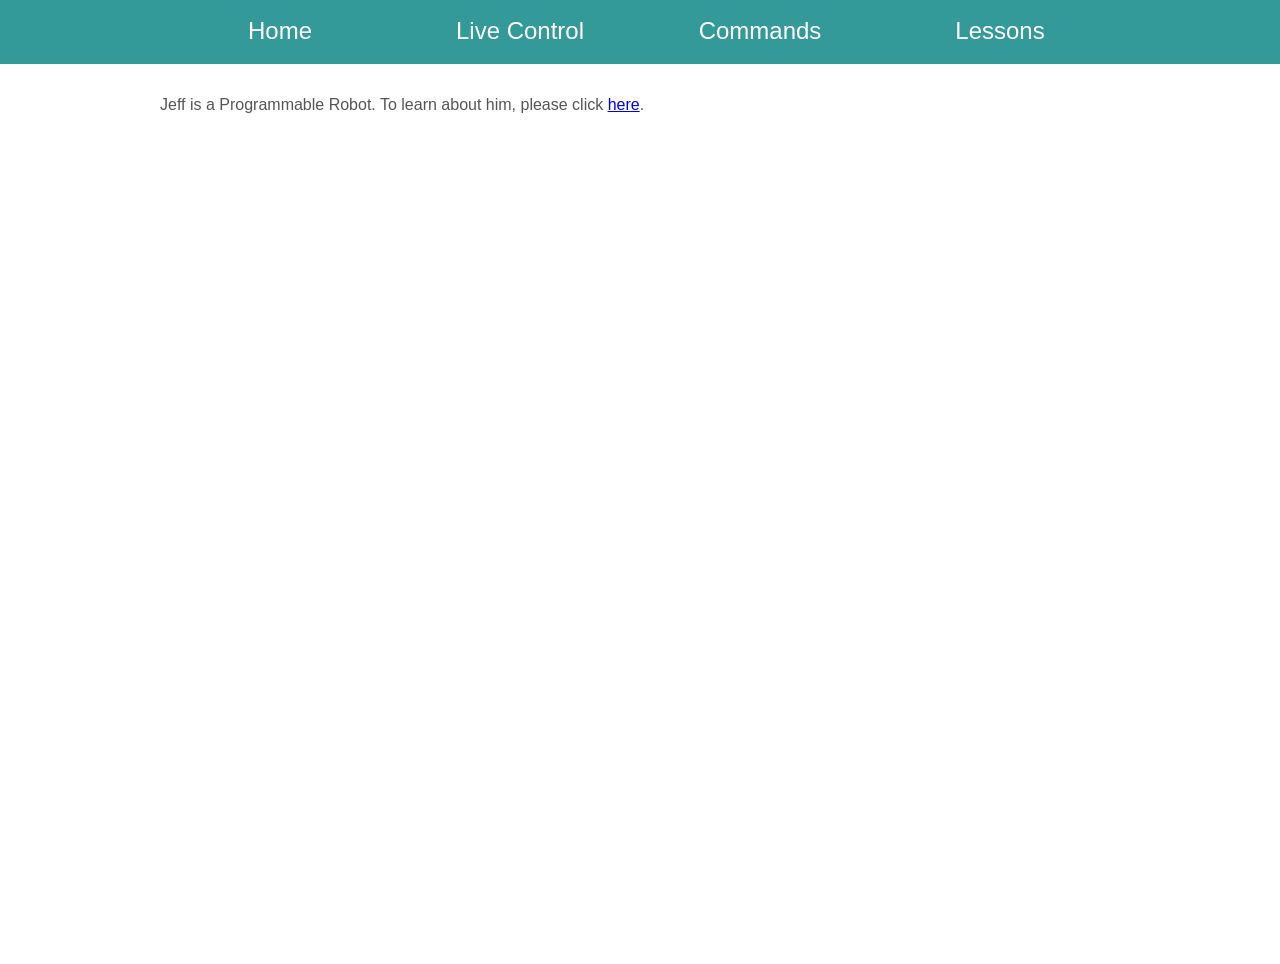
<file: jeff_control/www/index.html>
<!DOCTYPE html>
<html>
<head>
	<meta name="viewport" content="width=device-width, initial-scale=1.0">
	<title>Jeff</title>

	<link rel="stylesheet" href="styles/base.css">
	<link rel="stylesheet" href="styles/commands.css">

	<script type="text/javascript" src="js/zepto.min.js"></script>
	<script type="text/javascript" src="js/navbar.js"></script>

</head>

<body>

	<div id="navbar"></div>
	<div id="menu_content"></div>
	<div id="background" onclick="close_menu();"></div>

	<div id="content">

		<p>Jeff is a Programmable Robot. To learn about him, please click <a href="about.html">here</a>.</p>

	</div>

</body>
</html>
</file>
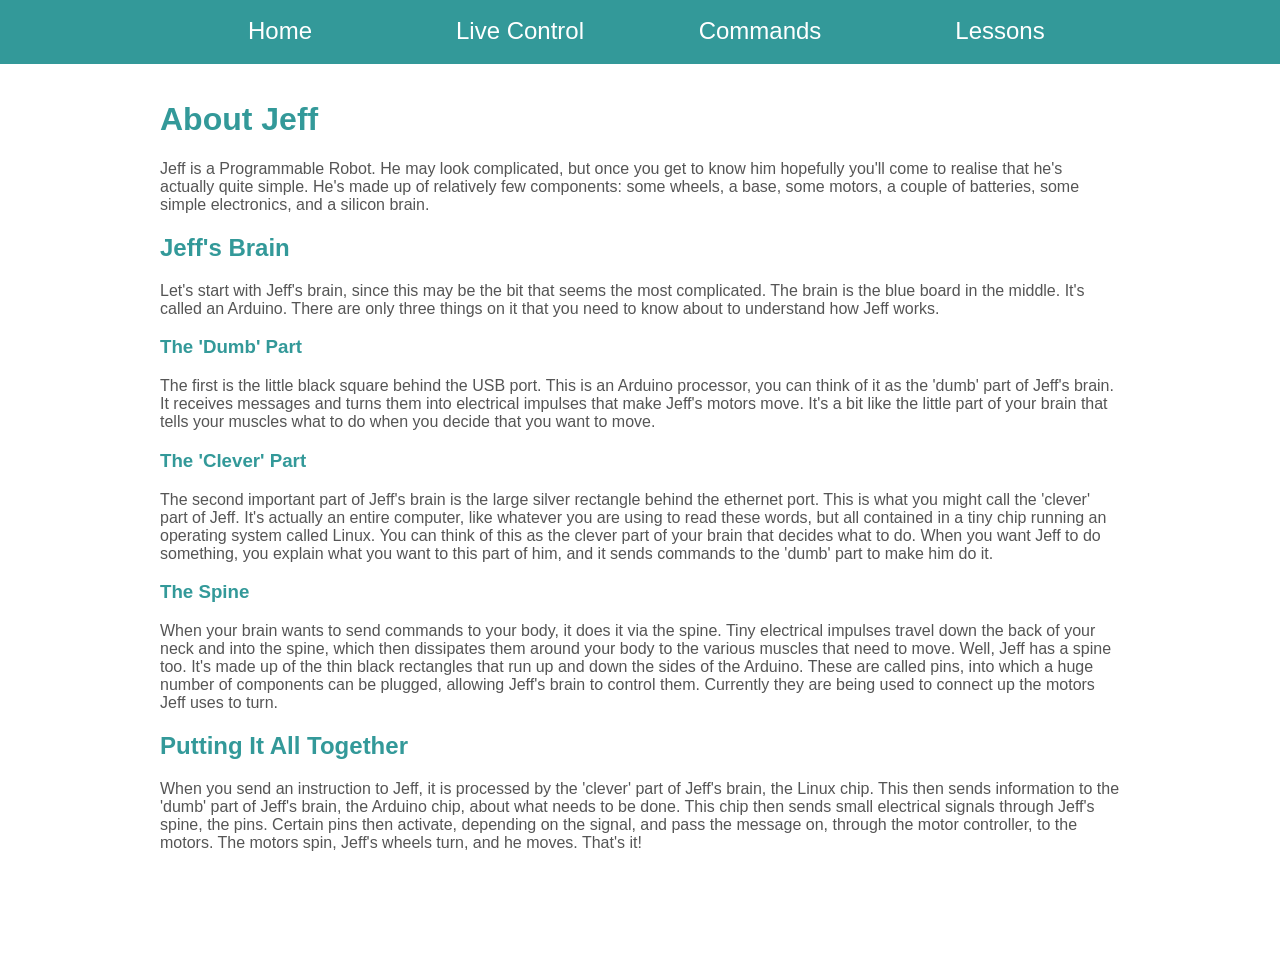
<file: jeff_control/www/about.html>
<!DOCTYPE html>
<html>
<head>
	<meta name="viewport" content="width=device-width, initial-scale=1.0">
	<title>About Jeff</title>

	<link rel="stylesheet" href="styles/base.css">
	<link rel="stylesheet" href="styles/about.css">

	<script type="text/javascript" src="js/zepto.min.js"></script>
	<script type="text/javascript" src="js/navbar.js"></script>
</head>
<body>
	
	<div id="navbar"></div>
	<div id="menu_content"></div>
	<div id="background" onclick="close_menu();"></div>

	<div id="content">

		<h1>About Jeff</h1>

		<p>Jeff is a Programmable Robot. He may look complicated, but once you get to know him hopefully you'll come to realise that he's actually quite simple. He's made up of relatively few components: some wheels, a base, some motors, a couple of batteries, some simple electronics, and a silicon brain.</p>

		<h2>Jeff's Brain</h2>

		<p>Let's start with Jeff's brain, since this may be the bit that seems the most complicated. The brain is the blue board in the middle. It's called an Arduino. There are only three things on it that you need to know about to understand how Jeff works.</p>

		<h3>The 'Dumb' Part</h3>

		<p>The first is the little black square behind the USB port. This is an Arduino processor, you can think of it as the 'dumb' part of Jeff's brain. It receives messages and turns them into electrical impulses that make Jeff's motors move. It's a bit like the little part of your brain that tells your muscles what to do when you decide that you want to move.</p>

		<h3>The 'Clever' Part</h3>

		<p>The second important part of Jeff's brain is the large silver rectangle behind the ethernet port. This is what you might call the 'clever' part of Jeff. It's actually an entire computer, like whatever you are using to read these words, but all contained in a tiny chip running an operating system called Linux. You can think of this as the clever part of your brain that decides what to do. When you want Jeff to do something, you explain what you want to this part of him, and it sends commands to the 'dumb' part to make him do it.</p>

		<h3>The Spine</h3>

		<p>When your brain wants to send commands to your body, it does it via the spine. Tiny electrical impulses travel down the back of your neck and into the spine, which then dissipates them around your body to the various muscles that need to move. Well, Jeff has a spine too. It's made up of the thin black rectangles that run up and down the sides of the Arduino. These are called pins, into which a huge number of components can be plugged, allowing Jeff's brain to control them. Currently they are being used to connect up the motors Jeff uses to turn.</p>

		<h2>Putting It All Together</h2>

		<p>When you send an instruction to Jeff, it is processed by the 'clever' part of Jeff's brain, the Linux chip. This then sends information to the 'dumb' part of Jeff's brain, the Arduino chip, about what needs to be done. This chip then sends small electrical signals through Jeff's spine, the pins. Certain pins then activate, depending on the signal, and pass the message on, through the motor controller, to the motors. The motors spin, Jeff's wheels turn, and he moves. That's it!</p>

	</div>

	<div id="footer"></div>

</body>
</html>
</file>
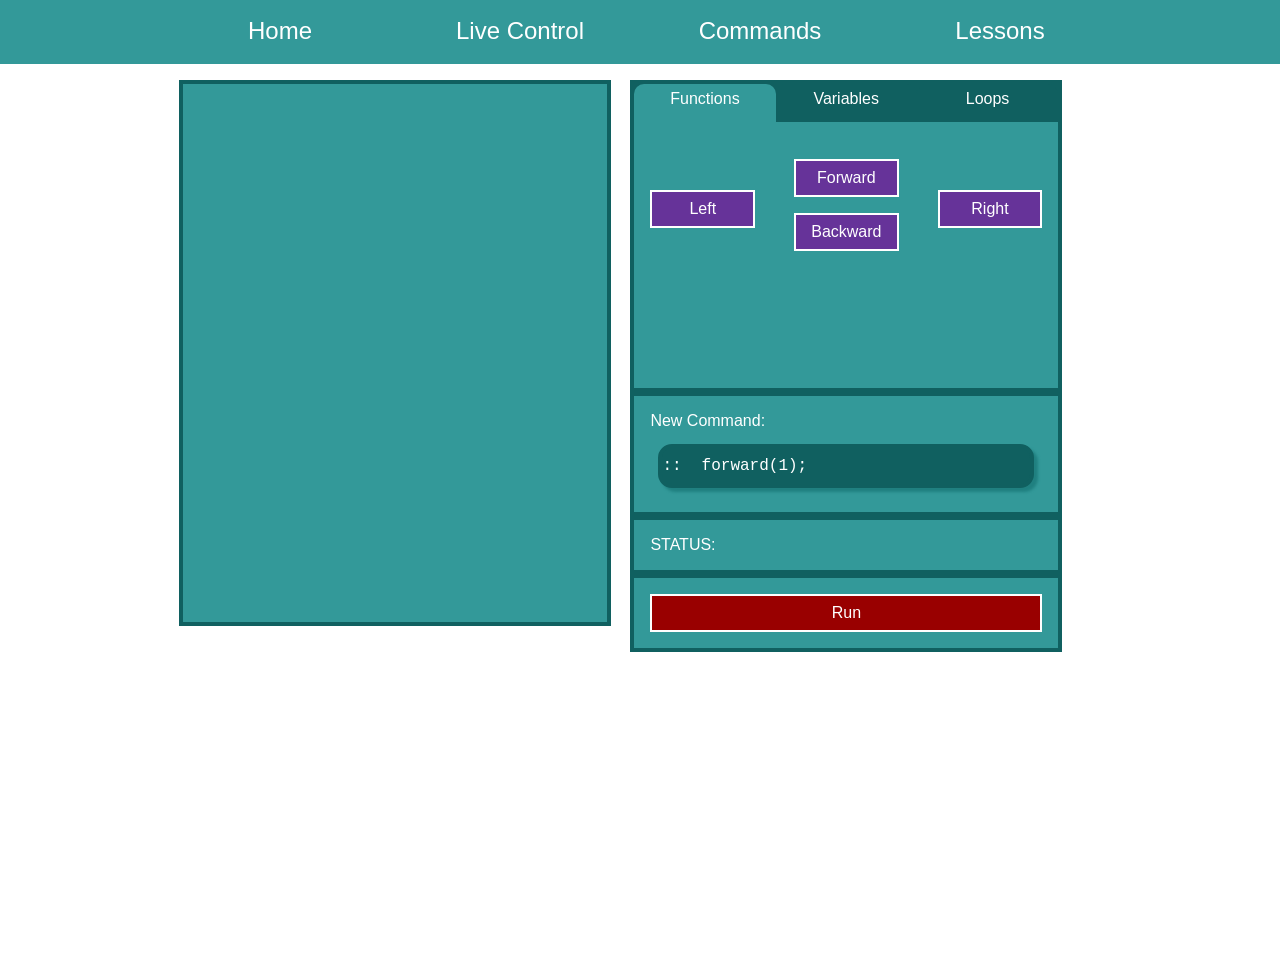
<file: jeff_control/www/commands.html>
<!DOCTYPE text/html>
<html>
<head>
	<meta name="viewport" content="width=device-width, initial-scale=1.0">
	<title>Jeff Commands</title>

	<link rel="stylesheet" href="styles/base.css">
	<link rel="stylesheet" href="styles/commands.css">

	<script type="text/javascript" src="js/zepto.min.js"></script>
	<script type="text/javascript" src="js/command_script.js"></script>
	<script type="text/javascript" src="js/navbar.js"></script>
	<script type="text/javascript" src="js/sortable.min.js"></script>				<!-- "Sortable" library -->

</head>

<body>

	<div id="navbar"></div>
	<div id="menu_content"></div>
	<div id="background" onclick="close_menu();"></div>

	<div id="content">

	<!-- List of commands to send to Jeff -->
	<div id="command_list">
		<div id="commands"></div>
	</div>

	<!-- Control section (for adding new commands) -->
	<div id="control_box">

		<div id="controls_inner">

			<!-- Tabs for different types of command (functions, variables, loops) -->
			<div id="control_tabs">
				<div id="functions_tab" class="tab_active" onclick="activate_tab(this.id)">Functions</div>
				<div id="variables_tab" class="tab_inactive" onclick="activate_tab(this.id)">Variables</div>
				<div id="loops_tab" class="tab_inactive" onclick="activate_tab(this.id)">Loops</div>
			</div>

			<!-- Controls Tab -->
			<div id="control_functions" class="control_active">

				<div class="button_position_ctrl"></div>
         
				<!-- Movement buttons. -->
				<div id="left_button" class="button_inactive" onclick="add_varnum('left');">Left</div>
				<div id="right_button" class="button_inactive" onclick="add_varnum('right');">Right</div>
				<div id="forward_button" class="button_inactive" onclick="add_varnum('forward');">Forward</div>
				<div id="backward_button" class="button_inactive" onclick="add_varnum('backward');">Backward</div>

				<div class="button_position_ctrl"></div>

				<!-- Duration of command. -->
				<div id="time_select" class="number_input_inactive">
					<form onsubmit="return add_div()">
						<!-- HTML5 form verification for correct input type. (Safari still requires JS checks) -->
						<input id="time" class="div_amt" type="number" min="0" max="100" step="0.001" value="1"></input>
							<p>seconds</p>
						<input class="submit_button" type="submit" value="Add">
					</form>
				</div>

				<div class="button_position_ctrl"></div>
            
			</div>
			
			<!-- Variables Tab -->
			<div id="control_variables" class="control_inactive">
					<!-- Variables buttons. -->
					<p> Variables buttons will go here </p>
			</div>
			
			<!-- Loops Tab -->
			<div id="control_loops" class="control_inactive">

				<div class="button_position_ctrl"></div>

					<!-- Loop buttons. -->
					<div id="for_button" class="button_inactive" onclick="add_varnum('for');">For Loop</div>

					<div class="button_position_ctrl"></div>
            
					<!-- Duration of command. -->
					<div id="loop_number_select" class="number_input_inactive">
						<form onsubmit="return add_div()">
							<!-- HTML5 form verification for correct input type. (Safari still requires JS checks) -->
							<input id="loop_number" class="div_amt" type="number" min="2" max="100" step="1" value="2"></input>
							<p>loops</p>
							<input class="submit_button" type="submit" value="Add">
						</form>
					</div>

				<div class="button_position_ctrl"></div>
            
			</div>
			
		</div>

		<!-- New list element goes here -->
		<div id="new_div_space">
			<div id="new_div_space_inner">
				New Command:
				<!-- List element to be changed -->
				<div class="list_item">
					<!-- Handle for list item -->
					<div class="handle">::</div>
					<!-- Delete button (hidden until added to command list) -->
					<div class="delete_button" onclick="delete_item(this.parentNode);">&#10006 </div>
					<!-- Default for new div(must be valid; forward(1) chosen arbitrarily) -->
					<div class="display_cmd">forward(1);</div>
					<!-- Hidden attribute to remember command type -->
					<div class="hidden_cmd">forward</div>
					<!-- Hidden attribute to remember command value -->
					<div class="hidden_amount">1</div>
					<!-- Sub-list (active for loops only) -->
					<div class="loop_contents_inactive"></div>
					<!-- Loop end (active for loops only) -->
					<div class="loop_end_inactive">loop END;</div>
				</div>
			</div>
		</div>

		<!-- Jeff status feedback -->
		<div id="status">
			<div id="status_inner">
				STATUS: <div id="message"></div>
			</div>
		</div>

		<!-- Compile array; send commands to Yun -->
		<div id="run">
			<div id="run_button" onclick="run_commands();">Run</div>
		</div>
		
	</div>

	</div>
	
	<!-- Sortable functions -->
	<script type="text/javascript" src="js/drag_drop.js"></script>

</body>
</html>
</file>
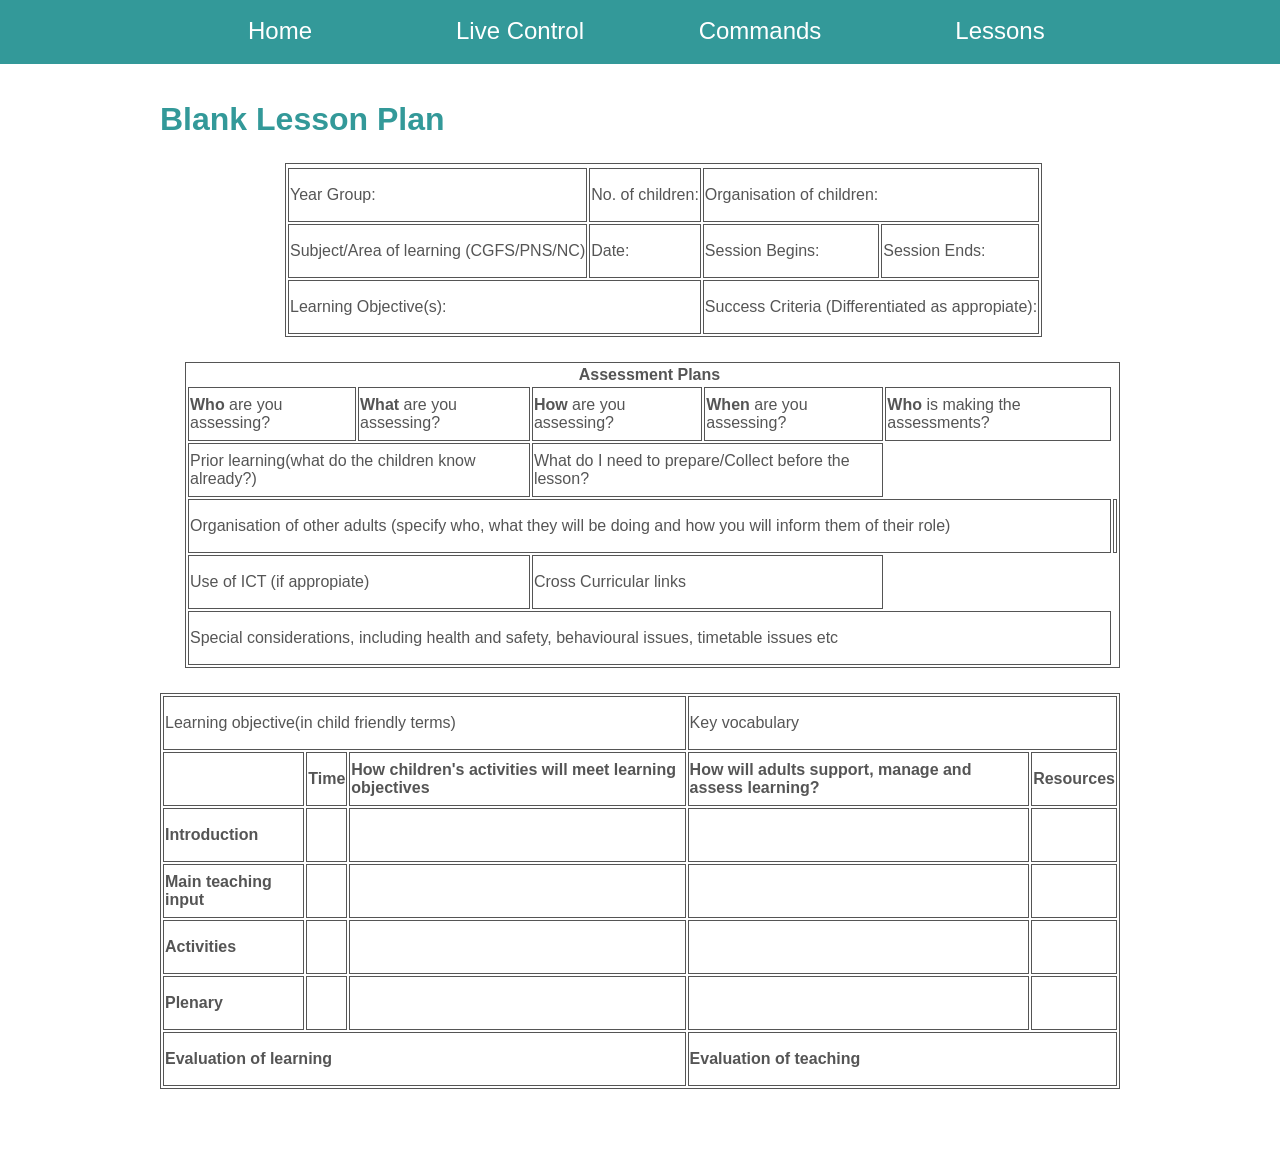
<file: jeff_control/www/lesson_plan.html>
<!DOCTYPE html>
<html>
<head>
	<meta name="viewport" content="width=device-width, initial-scale=1.0">
	<title>Lesson Plan</title>

	<link rel="stylesheet" href="styles/base.css">
	<link rel="stylesheet" href="styles/about.css">
	<link rel="stylesheet" href="styles/lesson_plan.css">

	<script type="text/javascript" src="js/zepto.min.js"></script>
	<script type="text/javascript" src="js/navbar.js"></script>
</head>
<body>
	
	<div id="navbar"></div>
	<div id="menu_content"></div>
	<div id="background" onclick="close_menu();"></div>

	<div id="content">

		<h1>Blank Lesson Plan</h1>

		<table id="introduction_table" class="lesson_table">
			<thead>
				<tr>

				</tr>
			</thead>

			<tbody>
				<tr>
					<td>Year Group:</div></td>
					<td>No. of children:</div></td>
					<td colspan="2">Organisation of children:</td>
				</tr>
				<tr>
					<td>Subject/Area of learning (CGFS/PNS/NC)</td>
					<td>Date:</td>
					<td>Session Begins:</td>
					<td>Session Ends:</td>
				</tr>

				<tr>
					<td colspan="2">
						Learning Objective(s):
					</td>
					<td colspan="2">
						Success Criteria (Differentiated as appropiate):
					</td>
				</tr>
			</tbody>
		</table>

		<table id="assessment_table" class="lesson_table">
			<thead>
				<tr>
					<th colspan="5">
						Assessment Plans
					</th>
				</tr>
			</thead>

			<tbody>
				<tr>
					<td>
						<strong>Who</strong> are you assessing?
					</td>
					<td>
						<strong>What</strong> are you assessing?
					</td>
					<td>
						<strong>How</strong> are you assessing?
					</td>
					<td>
						<strong>When</strong> are you assessing?
					</td>
					<td>
						<strong>Who</strong> is making the assessments?
					</td> 
				</tr>
				<tr>
					<td colspan="2.5">
						Prior learning(what do the children know already?)
					</td>
					<td colspan="2.5">
						What do I need to prepare/Collect before the lesson?
					</td>
				</tr>
				<tr>
					<td colspan="5">
						Organisation of other adults (specify who, what they will be doing and how you will inform them of their role)
					<td>
				</tr>
				<tr>
					<td colspan="2.5">
						Use of ICT (if appropiate)
					</td>
					<td colspan="2.5">
						Cross Curricular links
					</td>
				</tr>
				<tr>
					<td colspan="5">
						Special considerations, including health and safety, behavioural issues, timetable issues etc
					</td>
				</tr>
			</tbody>
		</table>

		<table id="other_table" class="lesson_table">
			<tbody>
				<tr>
					<td colspan="3">
						Learning objective(in child friendly terms)

					</td>
					<td colspan="2">
						Key vocabulary

					</td>
				</tr>
				<tr>
					<td>

					</td>
					<td>
						<strong>Time</strong>
					</td>
					<td>
						<strong>How children's activities will meet learning objectives</strong>
					</td>
					<td>
						<strong>How will adults support, manage and assess learning?</strong>
					</td>
					<td>
						<strong>Resources</strong>

					</td>
				</tr>
				<tr>
					<td> <strong>Introduction</strong> </td>
					<td> </td>
					<td> </td>
					<td> </td>
					<td> </td>
				</tr>
				<tr>
					<td> <strong>Main teaching input</strong> </td>
					<td> </td>
					<td> </td>
					<td> </td>
					<td> </td>
				</tr>
				<tr>
					<td> <strong>Activities</strong>	</td>
					<td> </td>
					<td> </td>
					<td> </td>
					<td> </td>
				</tr>
				<tr>
					<td> <strong>Plenary</strong> </td>
					<td> </td>
					<td> </td>
					<td> </td>
					<td> </td>
				</tr>
				<tr>
					<td colspan="3">
						<strong>Evaluation of learning</strong>
					</td>
					<td colspan="2">
						<strong>Evaluation of teaching</strong>
					</td>
				</tr>
			</tbody>
		</table>

	</div>

	<div id="footer"></div>

</body>
</html>
</file>
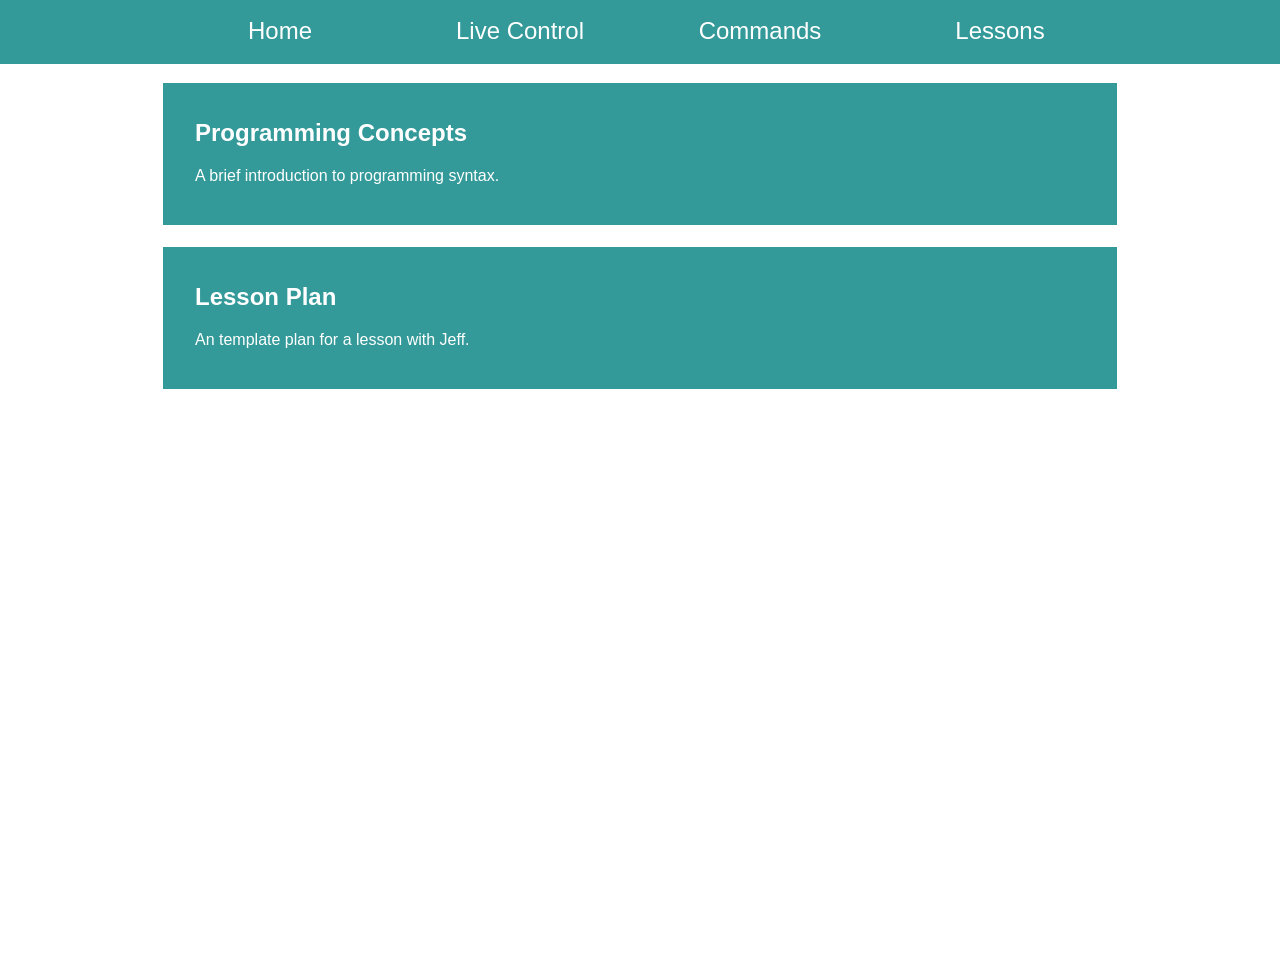
<file: jeff_control/www/lessons.html>
<!DOCTYPE html>
<html>
<head>
	<meta name="viewport" content="width=device-width, initial-scale=1.0">
	<title>Lessons</title>

	<link rel="stylesheet" href="styles/base.css">
	<link rel="stylesheet" href="styles/about.css">
	<link rel="stylesheet" href="styles/lessons.css">

	<script type="text/javascript" src="js/zepto.min.js"></script>
	<script type="text/javascript" src="js/navbar.js"></script>
</head>
<body>
	
	<div id="navbar"></div>
	<div id="menu_content"></div>
	<div id="background" onclick="close_menu();"></div>

	<div id="content">

		<a href="programming_concepts.html">
		<div class="lesson_link">
			<h2>Programming Concepts</h2>
			A brief introduction to programming syntax.
		</div>
		</a>

		<a href="lesson_plan.html">
		<div class="lesson_link">
			<h2>Lesson Plan</h2>
			An template plan for a lesson with Jeff.
		</div>
		</a>

	</div>

	<div id="footer"></div>

</body>
</html>
</file>
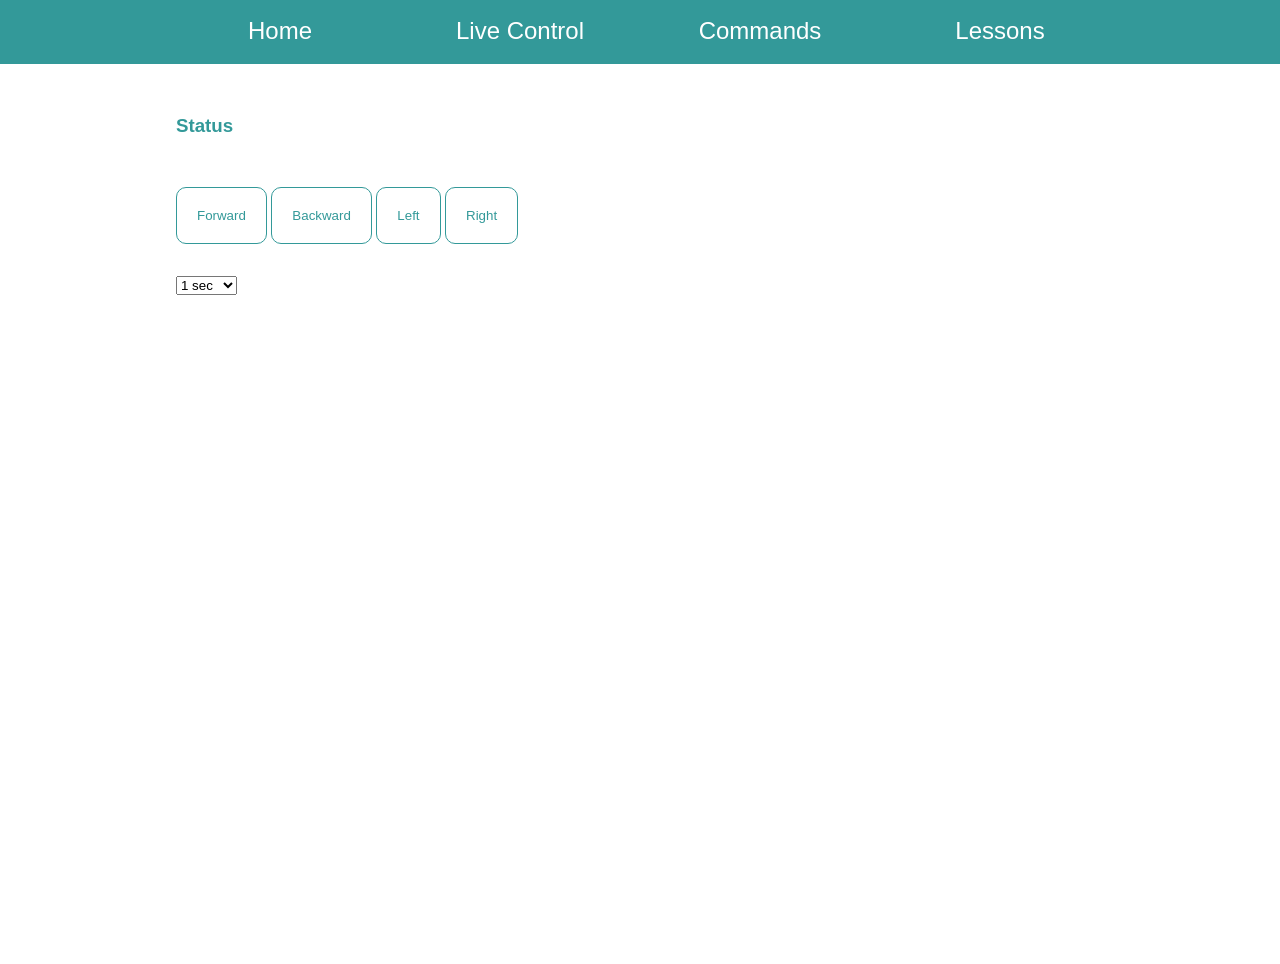
<file: jeff_control/www/live.html>
<!DOCTYPE html>
<html>
<head>

	<meta name="viewport" content="width=device-width, initial-scale=1.0">
	<title>Live Control</title>

	<link rel="stylesheet" href="styles/base.css">
	<link rel="stylesheet" href="styles/live.css">
	<script type="text/javascript" src="js/zepto.min.js"></script>
	<script type="text/javascript" src="js/pincontrol.js"></script>
	<script type="text/javascript" src="js/navbar.js"></script>

</head>

<body>

	<div id="navbar"></div>
	<div id="menu_content"></div>
	<div id="background" onclick="close_menu();"></div>

	<div id="content">

	<div id="pinstatus">
		<h3>Status</h3>
		<div id="message" style="margin: 1em 1em"></div>
	</div>

	<div id="ctrlbuttons">
		<input type="button" id="fwdbutton" class="ctrlbutton" value="Forward" onclick="forward();" />
		<input type="button" id="bwdbutton" class="ctrlbutton" value="Backward" onclick="backward();" />
		<input type="button" id="leftbutton" class="ctrlbutton" value="Left" onclick="left();" />
		<input type="button" id="rightbutton" class="ctrlbutton" value="Right" onclick="right();" />
	</div>

	<div id="argselection">
	<select id="time">
		<option value="1">1 sec</option>
		<option value="2">2 secs</option>
		<option value="3">3 secs</option>
		<option value="4">4 secs</option>
		<option value="4">5 secs</option>
	</select>
	</div>

	</div>

</body>
</html>
</file>
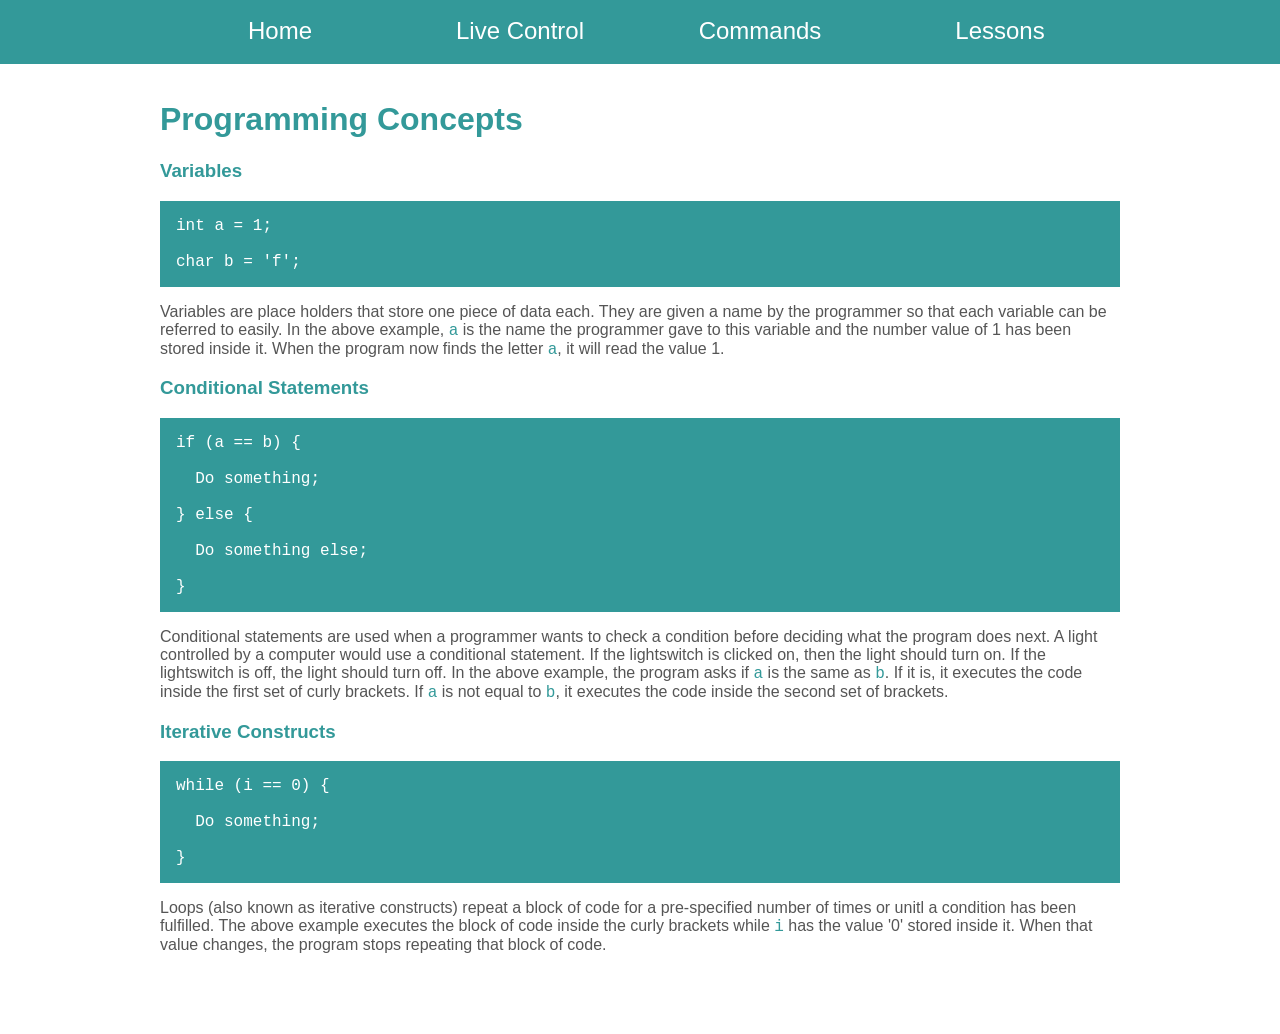
<file: jeff_control/www/programming_concepts.html>
<!DOCTYPE html>
<html>
<head>
	<meta name="viewport" content="width=device-width, initial-scale=1.0">
	<title>Programming Concepts</title>

	<link rel="stylesheet" href="styles/base.css">
	<link rel="stylesheet" href="styles/about.css">
	<link rel="stylesheet" href="styles/programming_concepts.css">

	<script type="text/javascript" src="js/zepto.min.js"></script>
	<script type="text/javascript" src="js/navbar.js"></script>
</head>
<body>
	
	<div id="navbar"></div>
	<div id="menu_content"></div>
	<div id="background" onclick="close_menu();"></div>

	<div id="content">

		<h1>Programming Concepts</h1>

		<h3>Variables</h3>

		<div class="codeblock">
		int a = 1;<br><br>
		char b = 'f';<br>
		</div>

		<p>Variables are place holders that store one piece of data each. They are given a name by the programmer so that each variable can be referred to easily. In the above example, <span class="inline_code">a</span> is the name the programmer gave to this variable and the number value of 1 has been stored inside it. When the program now finds the letter <span class="inline_code">a</span>, it will read the value 1.</p>

		<h3>Conditional Statements</h3>

		<div class="codeblock">
		if (a == b) {<br><br>
		&nbsp;&nbsp;Do something;<br><br>
		} else {<br><br>
		&nbsp;&nbsp;Do something else;<br><br>
		}<br>
		</div>

		<p>Conditional statements are used when a programmer wants to check a condition before deciding what the program does next. A light controlled by a computer would use a conditional statement. If the lightswitch is clicked on, then the light should turn on. If the lightswitch is off, the light should turn off. In the above example, the program asks if <span class="inline_code">a</span> is the same as <span class="inline_code">b</span>. If it is, it executes the code inside the first set of curly brackets. If <span class="inline_code">a</span> is not equal to <span class="inline_code">b</span>, it executes the code inside the second set of brackets.</p>

		<h3>Iterative Constructs</h3>

		<div class="codeblock">
		while (i == 0) {<br><br>
		&nbsp;&nbsp;Do something;<br><br>
		}<br>
		</div>

		<p>Loops (also known as iterative constructs) repeat a block of code for a pre-specified number of times or unitl a condition has been fulfilled. The above example executes the block of code inside the curly brackets while <span class="inline_code">i</span> has the value '0' stored inside it. When that value changes, the program stops repeating that block of code.</p>

	</div>

	<div id="footer"></div>

</body>
</html>
</file>
<file: jeff_control/www/styles/base.css>
/* The base stylesheet for the site, should be included in every page. */

/* ----- Viewport ----- */

html, body {
	margin: 0;
	height: 100%;
}


/* ----- Navigation Bar ----- */

#navbar {
	width: 100%;
	height: 4em;
	color: white;
	font-family: HelveticaNeue, Verdana, Arial, sans-serif;
	background: #339999;
}

#inner_nav {
	height: 100%;
	width: 90%;
	margin: 0 auto;
}

.navitem {
	padding: 0.72em 0;
	float: left;
	font-size: 1.5em;
	width: 25%;
	cursor: pointer;
	text-align: center;
	display: none;
}

.navitem:hover {
	background: white;
	color: #339999;
}

#navbar a {
	color: inherit;
	text-decoration: none;
}

#menu_wrapper {
	height: 100%;
	float: left;
}

#menu_drop {
	padding: 0.5em;
	box-sizing: border-box;
	height: 100%;
	cursor: pointer;
}

#menu_wrapper:hover {
	background: white;
}

#menu_content {
	visibility: hidden;
	background: white;
	border: solid 1px #339999;
	width: 94%;
	margin: 0 3%;
	z-index: 5;
	position: absolute;
	font-family: HelveticaNeue, Verdana, Arial, sans-serif;
	color: #339999;
}

.mobile_navitem {
	border-bottom: solid 1px #339999;
	height: 25%;
	width: 100%;
	float: left;
	padding: 0.5em 0;
	font-size: 1.5em;
	text-align: center;
}

#menu_content a {
	color: inherit;
	text-decoration: none;
}

#background {
	visibility: hidden;
	background: gray;
	position: absolute;
	opacity: 0.3;
	height: 100%;
	width: 100%;
}

/* ----- Page Content ----- */

#content {
	width: 90%;
	margin: 0 auto;
	padding-top: 1em;
	font-family: HelveticaNeue, Verdana, Arial, sans-serif;
	background: white;
}

p {
	color: #555555;
}


/* ----- Media Queries ----- */

/* Desktop viewers. */
@media (min-width: 1067px) {

	#content {
		width: 960px;
	}

	#inner_nav {
		width: 960px;
	}

}

/* Hides mobile content for larger screens */
@media (min-width: 650px) {

	#menu_wrapper {
		display: none;
	}

	.navitem {
		display: initial;
	}

}
</file>
<file: jeff_control/www/styles/commands.css>
/* The stylesheet to accompany the batch commands page. */

/* ----- Command List ----- */

#command_list {
	width: 45%;
	margin: 0 2%;
	float: left;
	background: #339999;
}

#commands {
	padding: 0.5em;
	padding-bottom: 5em;	/* Always space to add new list item at bottom. Otherwise awkward. */
	color: white;
	border: 4px solid #106060;
	min-height: 50%;
}

.list_item{
	padding: 9px 0 9px 0;
	background: #106060;
	border: 4px solid #106060;
	border-radius: 14px;
	box-shadow: 4px 4px 3px #208080;
	margin: 14px 8px 8px 8px;
	font-family: Courier, monospace;
	min-height: 18px;
	vertical-align: middle;
	min-width: 150px;
}

.handle {
   cursor: move;
   cursor: -webkit-grabbing;
	float: left;
}

.display_cmd, .loop_end_active  {
	text-indent: 20px;
}

.delete_button {
	float: right;
	text-align: center;
	border-radius: 10px;
	width: 18px;
	height: 18px;
	line-height: 18px;
	font-size: 80%;
	display: none;
}

.delete_button:hover {
	color: #106060;
	background: white;
	cursor: pointer;
}

.hidden_cmd, .hidden_amount {
	display: none;
}		/* Hidden attributes. Used only when scanning into array. */

.loop_contents_active {
	padding-bottom: 1.5em;
	padding-top: 1em;
	background: #339999;
}

.loop_contents_inactive {
   display: none;
}

.loop_end_inactive {
   display: none;
}


/* ----- Controls ----- */

#control_box {
/*	position: fixed;*/
/*	left: 50%;*/
/*  Works for computer browsers but not tablet. Removed. */
	width: 45%;
	height: 25em;
	float: left;
}

#controls_inner, #status_inner, #new_div_space_inner {
	background: #339999;
	border: 4px solid #106060;
	color: white;
}

#status_inner, #new_div_space_inner {
	padding: 1em;
}

#new_div_space_inner {
   height: auto;
}

#control_tabs {
	background: #106060;
	height: 2em;
}

.tab_active, .tab_inactive {
	text-align: center;
	padding-top: 0.4em;
	height: 100%;
	border-radius: 10px 10px 0 0;
}

.tab_active {
	background: #339999;
}

.tab_inactive {
	background: #106060;
}

.tab_inactive:hover {
	background: #208080;
	cursor: pointer;
}

#functions_tab, #variables_tab {
	float: left;
	width: 33.3%;
}

/* Fills remaining area with no overflow. Otherwise fills left
   in a way that is visible with border-radius property. */
#loops_tab {
   overflow: hidden;
}

.control_active {
	height: 20em;
}

.control_inactive {
   display: none;
}


/* ----- Control Functions, Loops ----- */


.button_inactive {
	padding: 0.5em;
	border: 2px solid white;
	background: #663399;
	width: 20%;
	min-width: 5em;
	text-align: center;
	color: white;
	margin: 0.2em auto;
}

.button_inactive:hover {
	color: #663399;
	background: white;
	cursor: pointer;
}

.button_active {
	padding: 0.5em;
	border: 2px solid #663399;
	color: #663399;
	width: 20%;
	min-width: 5em;
	background: white;
	cursor: pointer;
	margin: 0.2em auto;
	text-align: center;
}


#time, #loop_number {
	border: 2px solid #663399;
	width: 25%;
	float: left;
	margin-left: 25%;
	text-indent: 1em;
}
   
   
#time_select p, #loop_number_select p {
   text-indent: 5%;
}

.submit_button {
   float: left;
   margin-left: 40%;
   width: 20%;
}

.button_position_ctrl {
   height: 10%;
}

.number_input_active {
   display: visible;
}

.number_input_inactive {
   display: none;
}
   
   


/* ----- Control Variables ----- */


#control_variables p {
	padding: 1em;
}



/* ----- Run ----- */

#run {
	padding: 1em;
	border: 4px solid #106060;
	background: #339999;
}

#run_button {
	padding: 0.5em;
	border: 2px solid white;
	background: #990000;
	text-align: center;
	color: white;
	margin: 0 auto;
}

#run_button:hover {
	border-color: #990000;
	color: #990000;
	background: white;
	cursor: pointer;
}


/* Hides mobile content for larger screens */
@media (min-width: 840px) {

	#left_button {
		float: left;
		margin-left: 1em;
		margin-top: 11%;
	}

	#right_button {
		float: right;
		margin-right: 1em;
		margin-top: 11%;
	}
	
	.control_active {
		height: 17em;
	}
	
	.button_active, .button_inactive {
		margin: 1em auto;
	}

}
</file>
<file: jeff_control/www/styles/about.css>
/* The stylesheet for the about page. */

h1, h2, h3 {
	color: #339999;
}

#footer {
	height: 4em;
}
</file>
<file: jeff_control/www/styles/lesson_plan.css>
/* The stylesheet for the tables on the lesson plan page. */

.lesson_table {
	border: 1px solid #555555;
	margin-top: 25px;
	position: relative;
	color: #555555;
}

#introduction_table {
	margin-left: 125px;
}

#assessment_table {
	margin-left: 25px;
}

td  {
	border: 1px solid #555555;
	height: 50px;
}
</file>
<file: jeff_control/www/styles/lessons.css>
/*  The stylesheet for the lessons index page. */

a {
	text-decoration: none;
}

.lesson_link {
	padding: 1em 1em 2.5em 2em;
	background: #339999;
	margin-bottom: 1em;
	border: 0.2em solid white;
	color: white;
}

.lesson_link h2 {
	color: white;
}

.lesson_link:hover {
	cursor: pointer;
	background: white;
	border: 0.2em solid #339999;
	color: #339999;
}

.lesson_link:hover h2 {
	color: #339999;
}
</file>
<file: jeff_control/www/styles/live.css>
/* The stylesheet to accompany the live commands page.  */

#pinstatus {
	padding: 1em;
	color: #339999;
	font-family: HelveticaNeue, Verdana, Arial, sans-serif;
}

.ctrlbutton {
	padding: 20px 20px;
	color: #339999;
	border: 1px solid #339999;
	border-radius: 10px;
	background: #ffffff;
}

.ctrlbutton:hover {
	color: #ffffff;
	background: #339999;
}

.ctrlbutton:active {
	background: #ff8833;
}

#ctrlbuttons {
	padding: 1em;
}

#argselection {
	padding: 1em;
}
</file>
<file: jeff_control/www/styles/programming_concepts.css>
/* Stylesheet to go alongside the programming concepts page. */

.codeblock {
	background: #339999;
	font-family: Menlo, Courier, monospace;
	color: white;
	padding: 1em;
}

.inline_code {
	font-family: Menlo, Courier, monospace;
	color: #339999;
}
</file>
